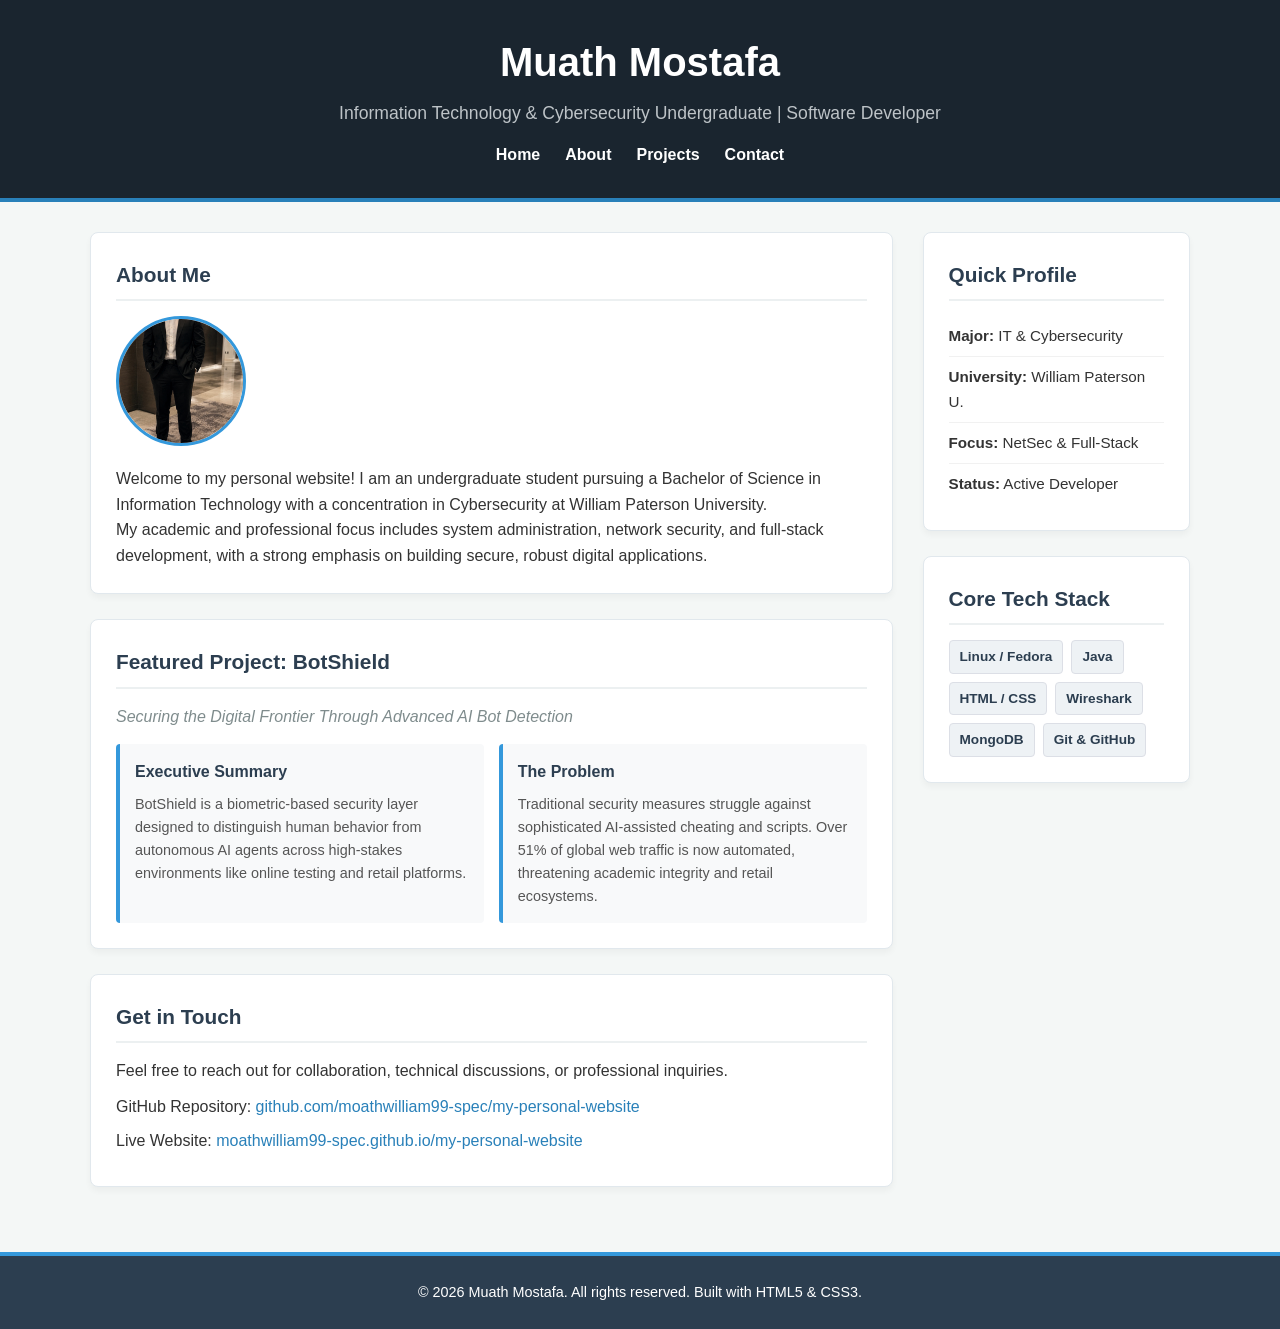
<file: index.html>
<!DOCTYPE html>
<html lang="en">
<head>
    <meta charset="UTF-8">
    <meta name="viewport" content="width=device-width, initial-scale=1.0">
    <title>Muath Mostafa - Personal Website & Projects</title>
    <link rel="stylesheet" href="style.css">
</head>
<body>
    <header>
        <div class="container">
            <h1>Muath Mostafa</h1>
            <p class="tagline">Information Technology & Cybersecurity Undergraduate | Software Developer</p>
            <nav>
                <ul>
                    <li><a href="index.html">Home</a></li>
                    <li><a href="about.html">About</a></li>
                    <li><a href="projects.html">Projects</a></li>
                    <li><a href="#contact">Contact</a></li>
                </ul>
            </nav>
        </div>
    </header>

    <div class="main-wrapper container">
        <main class="main-content">
            <section id="about" class="card">
                <h2>About Me</h2>
                <div class="about-content">
                    <img src="images/photo.jpg" alt="Muath Mostafa photo" class="profile-photo">
                    <div>
                        <p>Welcome to my personal website! I am an undergraduate student pursuing a Bachelor of Science in Information Technology with a concentration in Cybersecurity at William Paterson University.</p>
                        <p>My academic and professional focus includes system administration, network security, and full-stack development, with a strong emphasis on building secure, robust digital applications.</p>
                    </div>
                </div>
            </section>

            <section id="projects" class="card">
                <h2>Featured Project: BotShield</h2>
                <p class="project-subtitle">Securing the Digital Frontier Through Advanced AI Bot Detection</p>
                
                <div class="project-grid">
                    <div class="project-box">
                        <h3>Executive Summary</h3>
                        <p>BotShield is a biometric-based security layer designed to distinguish human behavior from autonomous AI agents across high-stakes environments like online testing and retail platforms.</p>
                    </div>
                    
                    <div class="project-box">
                        <h3>The Problem</h3>
                        <p>Traditional security measures struggle against sophisticated AI-assisted cheating and scripts. Over 51% of global web traffic is now automated, threatening academic integrity and retail ecosystems.</p>
                    </div>
                </div>
            </section>

            <section id="contact" class="card">
                <h2>Get in Touch</h2>
                <p>Feel free to reach out for collaboration, technical discussions, or professional inquiries.</p>
                <ul class="contact-links" style="list-style: none; margin-top: 10px;">
                    <li style="margin: 8px 0;">GitHub Repository: <a href="https://github.com/moathwilliam99-spec/my-personal-website" target="_blank" style="color: #2980b9; text-decoration: none;">github.com/moathwilliam99-spec/my-personal-website</a></li>
                    <li style="margin: 8px 0;">Live Website: <a href="https://moathwilliam99-spec.github.io/my-personal-website/" target="_blank" style="color: #2980b9; text-decoration: none;">moathwilliam99-spec.github.io/my-personal-website</a></li>
                </ul>
            </section>
        </main>

        <aside class="sidebar">
            <div class="card widget">
                <h3>Quick Profile</h3>
                <ul class="sidebar-list">
                    <li><strong>Major:</strong> IT & Cybersecurity</li>
                    <li><strong>University:</strong> William Paterson U.</li>
                    <li><strong>Focus:</strong> NetSec & Full-Stack</li>
                    <li><strong>Status:</strong> Active Developer</li>
                </ul>
            </div>

            <div class="card widget" id="skills">
                <h3>Core Tech Stack</h3>
                <div class="tag-cloud">
                    <span class="tag">Linux / Fedora</span>
                    <span class="tag">Java</span>
                    <span class="tag">HTML / CSS</span>
                    <span class="tag">Wireshark</span>
                    <span class="tag">MongoDB</span>
                    <span class="tag">Git & GitHub</span>
                </div>
            </div>
        </aside>
    </div>

    <footer>
        <div class="container">
            <p>&copy; 2026 Muath Mostafa. All rights reserved. Built with HTML5 & CSS3.</p>
        </div>
    </footer>
</body>
</html>
</file>
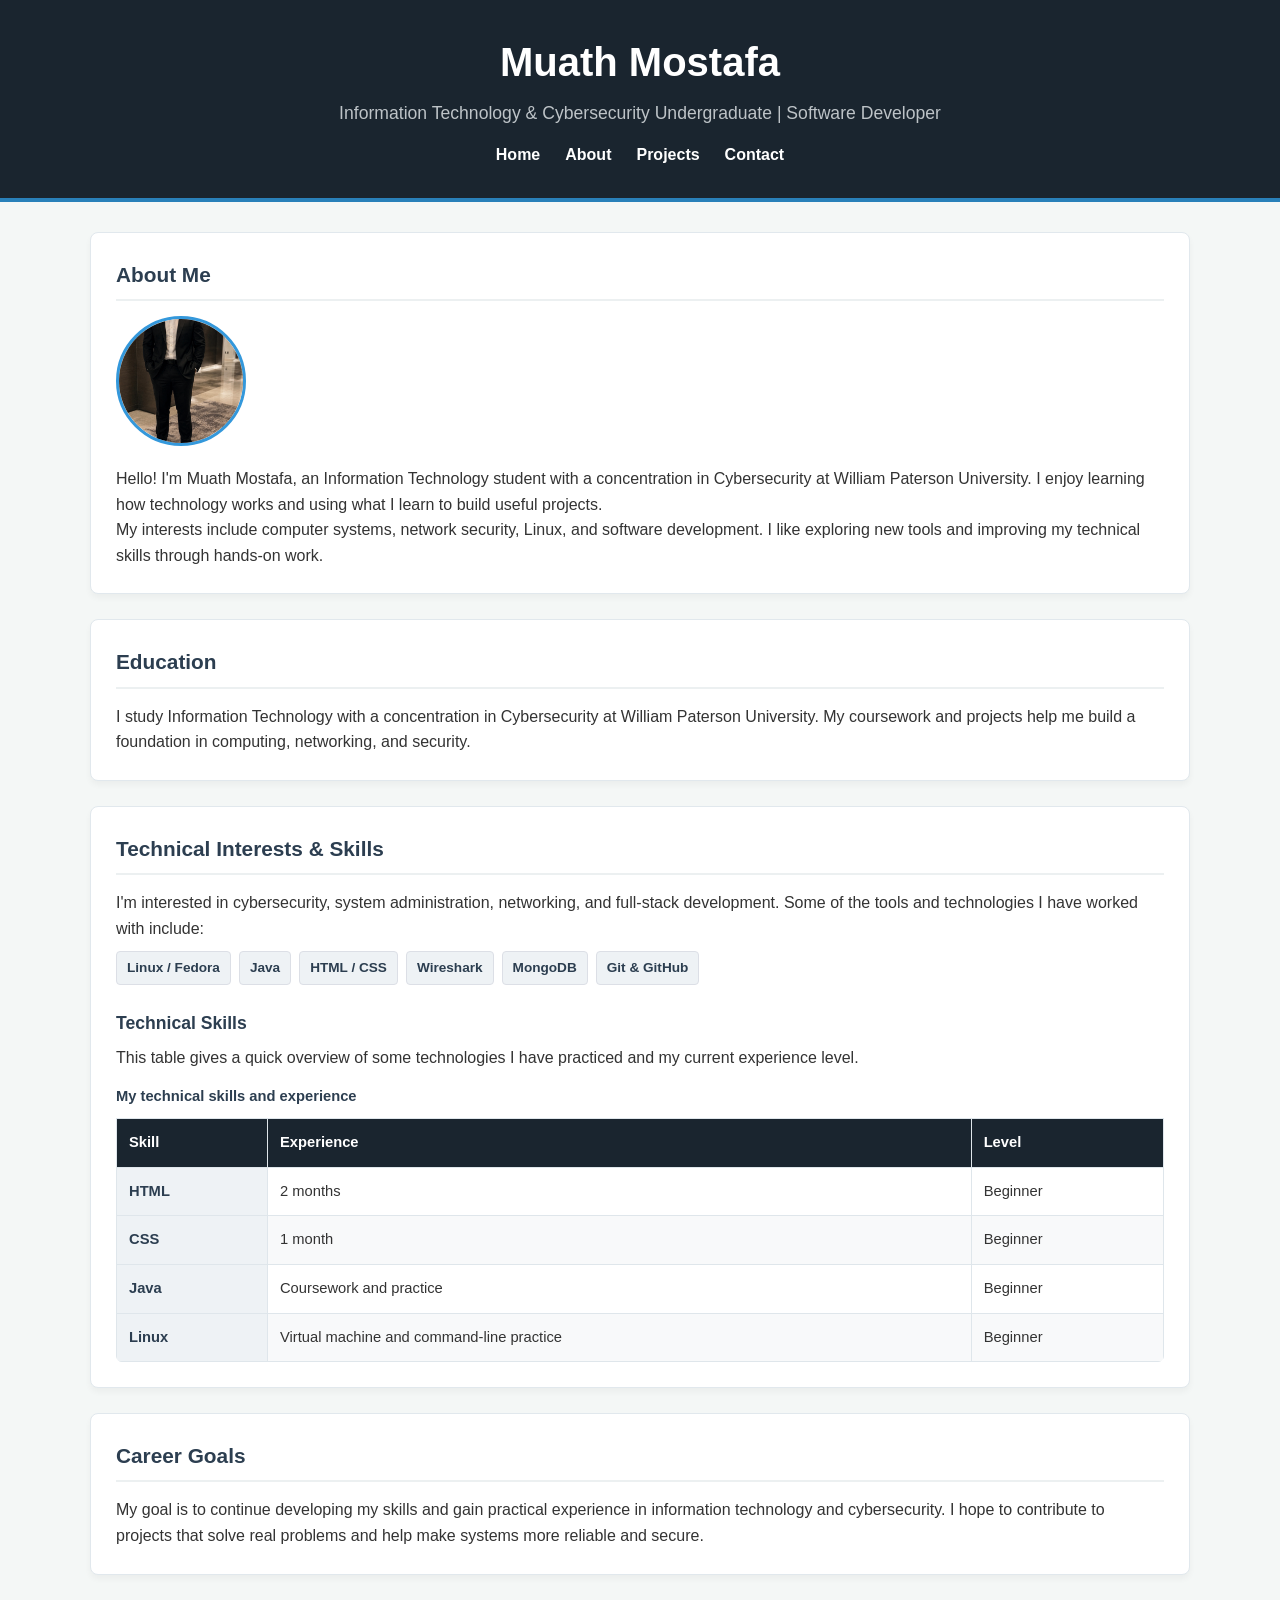
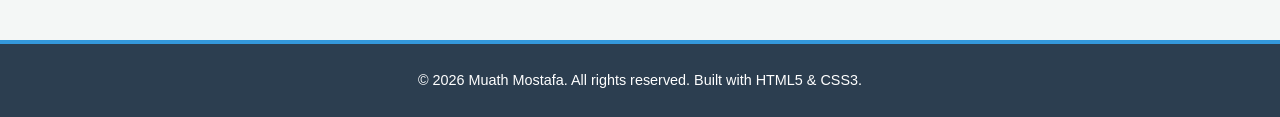
<file: about.html>
<!DOCTYPE html>
<html lang="en">
<head>
    <meta charset="UTF-8">
    <meta name="viewport" content="width=device-width, initial-scale=1.0">
    <title>About Me - Muath Mostafa</title>
    <link rel="stylesheet" href="style.css">
</head>
<body>
    <header>
        <div class="container">
            <h1>Muath Mostafa</h1>
            <p class="tagline">Information Technology & Cybersecurity Undergraduate | Software Developer</p>
            <nav>
                <ul>
                    <li><a href="index.html">Home</a></li>
                    <li><a href="about.html">About</a></li>
                    <li><a href="projects.html">Projects</a></li>
                    <li><a href="index.html#contact">Contact</a></li>
                </ul>
            </nav>
        </div>
    </header>

    <div class="main-wrapper container">
        <main class="main-content">
            <section class="card">
                <h2>About Me</h2>
                <div class="about-content">
                    <img src="images/photo.jpg" alt="Muath Mostafa photo" class="profile-photo">
                    <div>
                        <p>Hello! I'm Muath Mostafa, an Information Technology student with a concentration in Cybersecurity at William Paterson University. I enjoy learning how technology works and using what I learn to build useful projects.</p>
                        <p>My interests include computer systems, network security, Linux, and software development. I like exploring new tools and improving my technical skills through hands-on work.</p>
                    </div>
                </div>
            </section>

            <section class="card">
                <h2>Education</h2>
                <p>I study Information Technology with a concentration in Cybersecurity at William Paterson University. My coursework and projects help me build a foundation in computing, networking, and security.</p>
            </section>

            <section class="card">
                <h2>Technical Interests & Skills</h2>
                <p>I'm interested in cybersecurity, system administration, networking, and full-stack development. Some of the tools and technologies I have worked with include:</p>
                <div class="tag-cloud">
                    <span class="tag">Linux / Fedora</span>
                    <span class="tag">Java</span>
                    <span class="tag">HTML / CSS</span>
                    <span class="tag">Wireshark</span>
                    <span class="tag">MongoDB</span>
                    <span class="tag">Git & GitHub</span>
                </div>

                <h3 class="table-heading" id="skills-table">Technical Skills</h3>
                <p>This table gives a quick overview of some technologies I have practiced and my current experience level.</p>
                <div class="table-wrap">
                    <table class="skills-table">
                        <caption>My technical skills and experience</caption>
                        <thead>
                            <tr>
                                <th scope="col">Skill</th>
                                <th scope="col">Experience</th>
                                <th scope="col">Level</th>
                            </tr>
                        </thead>
                        <tbody>
                            <tr>
                                <th scope="row">HTML</th>
                                <td>2 months</td>
                                <td>Beginner</td>
                            </tr>
                            <tr>
                                <th scope="row">CSS</th>
                                <td>1 month</td>
                                <td>Beginner</td>
                            </tr>
                            <tr>
                                <th scope="row">Java</th>
                                <td>Coursework and practice</td>
                                <td>Beginner</td>
                            </tr>
                            <tr>
                                <th scope="row">Linux</th>
                                <td>Virtual machine and command-line practice</td>
                                <td>Beginner</td>
                            </tr>
                        </tbody>
                    </table>
                </div>
            </section>

            <section class="card">
                <h2>Career Goals</h2>
                <p>My goal is to continue developing my skills and gain practical experience in information technology and cybersecurity. I hope to contribute to projects that solve real problems and help make systems more reliable and secure.</p>
            </section>
        </main>
    </div>

    <footer>
        <div class="container">
            <p>&copy; 2026 Muath Mostafa. All rights reserved. Built with HTML5 & CSS3.</p>
        </div>
    </footer>
</body>
</html>
</file>
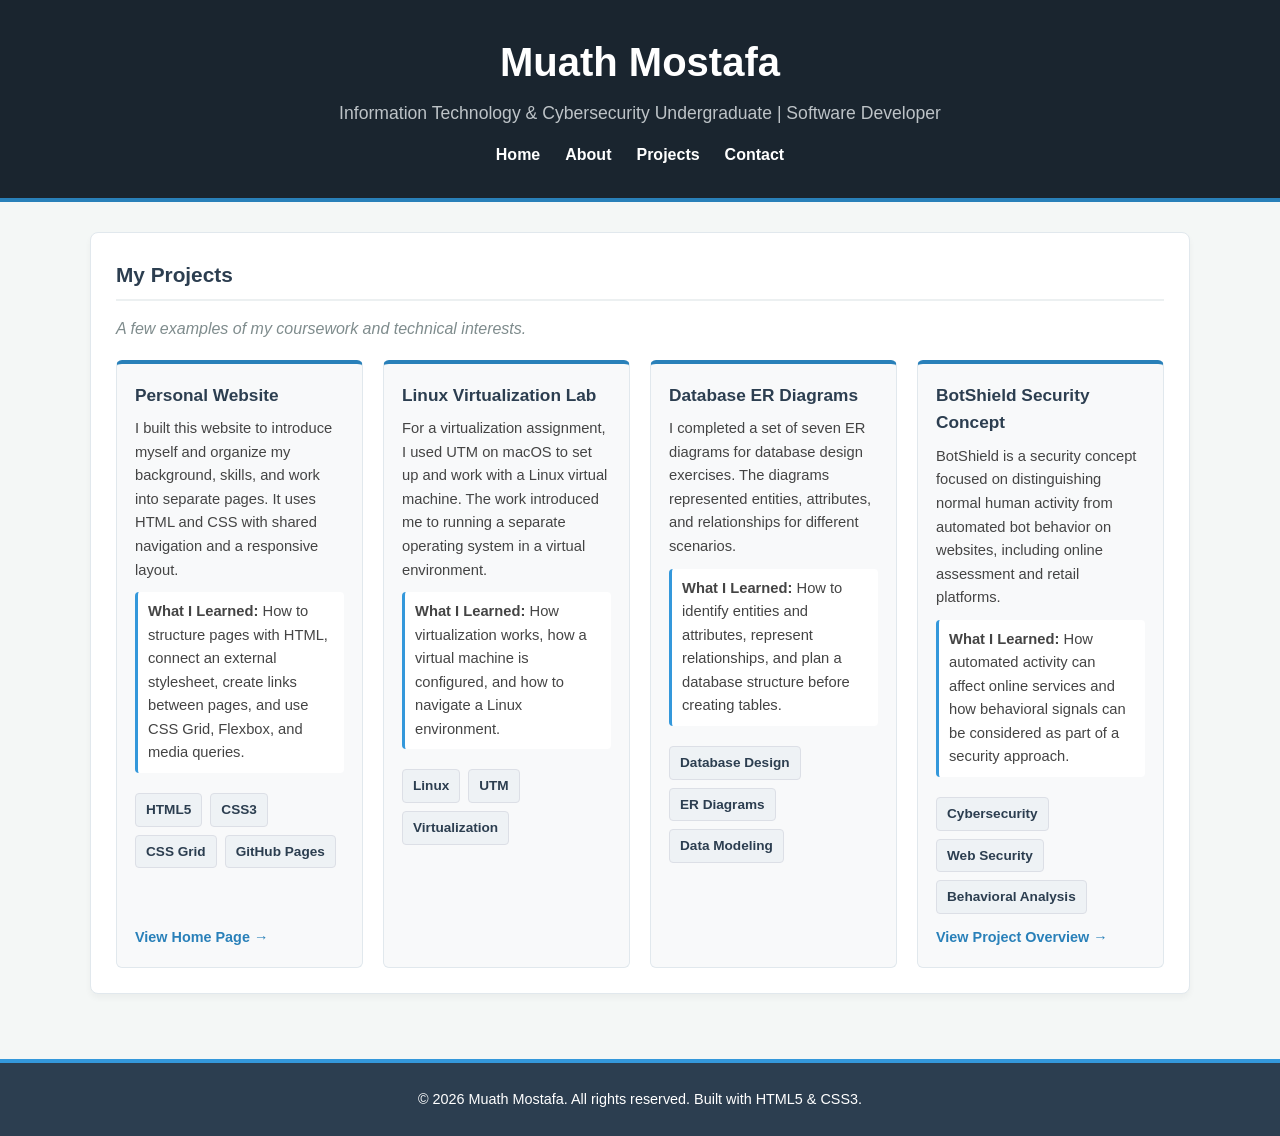
<file: projects.html>
<!DOCTYPE html>
<html lang="en">
<head>
    <meta charset="UTF-8">
    <meta name="viewport" content="width=device-width, initial-scale=1.0">
    <title>Projects - Muath Mostafa</title>
    <link rel="stylesheet" href="style.css">
</head>
<body>
    <header>
        <div class="container">
            <h1>Muath Mostafa</h1>
            <p class="tagline">Information Technology &amp; Cybersecurity Undergraduate | Software Developer</p>
            <nav>
                <ul>
                    <li><a href="index.html">Home</a></li>
                    <li><a href="about.html">About</a></li>
                    <li><a href="projects.html">Projects</a></li>
                    <li><a href="index.html#contact">Contact</a></li>
                </ul>
            </nav>
        </div>
    </header>

    <div class="main-wrapper container">
        <main class="main-content">
            <section class="card">
                <h2>My Projects</h2>
                <p class="project-subtitle">A few examples of my coursework and technical interests.</p>

                <div class="projects">
                    <article class="project-card">
                        <h3>Personal Website</h3>
                        <p>I built this website to introduce myself and organize my background, skills, and work into separate pages. It uses HTML and CSS with shared navigation and a responsive layout.</p>
                        <p class="project-learned"><strong>What I Learned:</strong> How to structure pages with HTML, connect an external stylesheet, create links between pages, and use CSS Grid, Flexbox, and media queries.</p>
                        <div class="tag-cloud">
                            <span class="tag">HTML5</span>
                            <span class="tag">CSS3</span>
                            <span class="tag">CSS Grid</span>
                            <span class="tag">GitHub Pages</span>
                        </div>
                        <a href="index.html" class="project-link">View Home Page &rarr;</a>
                    </article>

                    <article class="project-card">
                        <h3>Linux Virtualization Lab</h3>
                        <p>For a virtualization assignment, I used UTM on macOS to set up and work with a Linux virtual machine. The work introduced me to running a separate operating system in a virtual environment.</p>
                        <p class="project-learned"><strong>What I Learned:</strong> How virtualization works, how a virtual machine is configured, and how to navigate a Linux environment.</p>
                        <div class="tag-cloud">
                            <span class="tag">Linux</span>
                            <span class="tag">UTM</span>
                            <span class="tag">Virtualization</span>
                        </div>
                    </article>

                    <article class="project-card">
                        <h3>Database ER Diagrams</h3>
                        <p>I completed a set of seven ER diagrams for database design exercises. The diagrams represented entities, attributes, and relationships for different scenarios.</p>
                        <p class="project-learned"><strong>What I Learned:</strong> How to identify entities and attributes, represent relationships, and plan a database structure before creating tables.</p>
                        <div class="tag-cloud">
                            <span class="tag">Database Design</span>
                            <span class="tag">ER Diagrams</span>
                            <span class="tag">Data Modeling</span>
                        </div>
                    </article>

                    <article class="project-card">
                        <h3>BotShield Security Concept</h3>
                        <p>BotShield is a security concept focused on distinguishing normal human activity from automated bot behavior on websites, including online assessment and retail platforms.</p>
                        <p class="project-learned"><strong>What I Learned:</strong> How automated activity can affect online services and how behavioral signals can be considered as part of a security approach.</p>
                        <div class="tag-cloud">
                            <span class="tag">Cybersecurity</span>
                            <span class="tag">Web Security</span>
                            <span class="tag">Behavioral Analysis</span>
                        </div>
                        <a href="index.html#projects" class="project-link">View Project Overview &rarr;</a>
                    </article>
                </div>
            </section>
        </main>
    </div>

    <footer>
        <div class="container">
            <p>&copy; 2026 Muath Mostafa. All rights reserved. Built with HTML5 &amp; CSS3.</p>
        </div>
    </footer>
</body>
</html>
</file>
<file: style.css>
* {
    margin: 0;
    padding: 0;
    box-sizing: border-box;
}

body {
    font-family: Arial, sans-serif, -apple-system, BlinkMacSystemFont, "Segoe UI", Roboto;
    line-height: 1.6;
    color: #333333;
    background-color: #f4f7f6;
}

img {
    max-width: 100%;
    height: auto;
}

.container {
    width: 90%;
    max-width: 1100px;
    margin: 0 auto;
}

header {
    background-color: #1a252f;
    color: #ffffff;
    padding: 30px 0;
    text-align: center;
    border-bottom: 4px solid #2980b9;
}

header h1 {
    font-size: clamp(1.8rem, 6vw, 2.5rem);
    margin-bottom: 5px;
}

.tagline {
    font-size: 1.1rem;
    color: #bdc3c7;
    margin-bottom: 15px;
}

nav ul {
    list-style: none;
    display: flex;
    justify-content: center;
    flex-wrap: wrap;
    gap: 25px;
    margin-top: 10px;
}

nav a {
    color: #ffffff;
    text-decoration: none;
    font-weight: bold;
    transition: color 0.3s ease;
}

nav a:hover {
    color: #3498db;
}

.main-wrapper {
    display: flex;
    gap: 30px;
    margin-top: 30px;
    margin-bottom: 40px;
    align-items: flex-start;
}

.main-content {
    flex: 3;
    min-width: 0;
}

.sidebar {
    flex: 1;
    min-width: 0;
}

.card {
    background: #ffffff;
    border: 1px solid #e1e8ed;
    border-radius: 8px;
    padding: 25px;
    margin-bottom: 25px;
    box-shadow: 0 4px 6px rgba(0, 0, 0, 0.04);
}

.card h2, .widget h3 {
    color: #2c3e50;
    margin-bottom: 15px;
    border-bottom: 2px solid #ecf0f1;
    padding-bottom: 8px;
    font-size: 1.3rem;
}

.about-content {
    display: flex;
    align-items: center;
    gap: 20px;
    flex-wrap: wrap;
}

.profile-photo {
    width: 130px;
    height: 130px;
    max-width: 100%;
    border-radius: 50%;
    object-fit: cover;
    border: 3px solid #3498db;
}

.project-subtitle {
    font-style: italic;
    color: #7f8c8d;
    margin-bottom: 15px;
}

.project-grid {
    display: flex;
    gap: 15px;
    flex-wrap: wrap;
}

.project-box {
    flex: 1;
    min-width: 200px;
    background: #f8f9fa;
    border-left: 4px solid #3498db;
    padding: 15px;
    border-radius: 4px;
}

.project-box h3 {
    font-size: 1rem;
    color: #2c3e50;
    margin-bottom: 8px;
}

.project-box p {
    font-size: 0.9rem;
    color: #555555;
}

.projects {
    display: grid;
    grid-template-columns: repeat(auto-fit, minmax(min(100%, 230px), 1fr));
    gap: 20px;
    margin-top: 18px;
}

.project-card {
    background: #f8f9fa;
    border: 1px solid #e1e8ed;
    border-top: 4px solid #2980b9;
    border-radius: 6px;
    padding: 18px;
    display: flex;
    flex-direction: column;
}

.project-card h3 {
    font-size: 1.08rem;
    color: #2c3e50;
    margin-bottom: 8px;
}

.project-card p {
    font-size: 0.92rem;
    color: #444444;
    margin-bottom: 10px;
}

.project-learned {
    font-size: 0.88rem;
    color: #2c3e50;
    background: #ffffff;
    padding: 8px 10px;
    border-radius: 4px;
    border-left: 3px solid #3498db;
}

.project-link {
    display: inline-block;
    margin-top: auto;
    padding-top: 12px;
    color: #2980b9;
    font-weight: bold;
    font-size: 0.9rem;
    text-decoration: none;
}

.project-link:hover {
    text-decoration: underline;
    color: #1a252f;
}

.sidebar-list {
    list-style: none;
    font-size: 0.95rem;
}

.sidebar-list li {
    padding: 8px 0;
    border-bottom: 1px solid #f1f1f1;
}

.sidebar-list li:last-child {
    border-bottom: none;
}

.tag-cloud {
    display: flex;
    flex-wrap: wrap;
    gap: 8px;
    margin-top: 10px;
}

.tag {
    background-color: #eef2f5;
    color: #2c3e50;
    padding: 5px 10px;
    border-radius: 4px;
    font-size: 0.85rem;
    font-weight: bold;
    border: 1px solid #dcdfe6;
}

.table-heading {
    color: #2c3e50;
    margin-top: 24px;
    margin-bottom: 8px;
    font-size: 1.1rem;
}

.table-wrap {
    width: 100%;
    overflow-x: auto;
    margin-top: 14px;
    border-radius: 6px;
}

.skills-table tbody tr:hover td,
.skills-table tbody tr:hover th {
    background-color: #eaf4fb;
}

.skills-table {
    width: 100%;
    min-width: 620px;
    border-collapse: collapse;
    background: #ffffff;
    color: #333333;
    font-size: 0.92rem;
}

.skills-table caption {
    text-align: left;
    color: #2c3e50;
    font-weight: bold;
    padding: 0 0 10px;
}

.skills-table th,
.skills-table td {
    border: 1px solid #dfe6eb;
    padding: 12px;
    text-align: left;
    vertical-align: top;
}

.skills-table thead th {
    background-color: #1a252f;
    color: #ffffff;
}

.skills-table tbody th {
    background-color: #eef2f5;
    color: #2c3e50;
}

.skills-table tbody tr:nth-child(even) td {
    background-color: #f8f9fa;
}

footer {
    text-align: center;
    padding: 25px 0;
    background-color: #2c3e50;
    color: #ffffff;
    font-size: 0.9rem;
    border-top: 4px solid #3498db;
}

@media (max-width: 768px) {
    .main-wrapper {
        flex-direction: column;
        gap: 20px;
    }

    .main-content,
    .sidebar {
        width: 100%;
    }

    nav ul {
        gap: 16px;
    }

    .tagline {
        font-size: 1rem;
    }
}

@media (max-width: 480px) {
    .container {
        width: 92%;
    }

    header {
        padding: 24px 0;
    }

    .card {
        padding: 18px;
    }

    .about-content {
        align-items: flex-start;
    }

    .profile-photo {
        width: 110px;
        height: 110px;
    }

    .project-box {
        min-width: 100%;
    }

    nav ul {
        gap: 12px;
        font-size: 0.95rem;
    }
}
</file>
